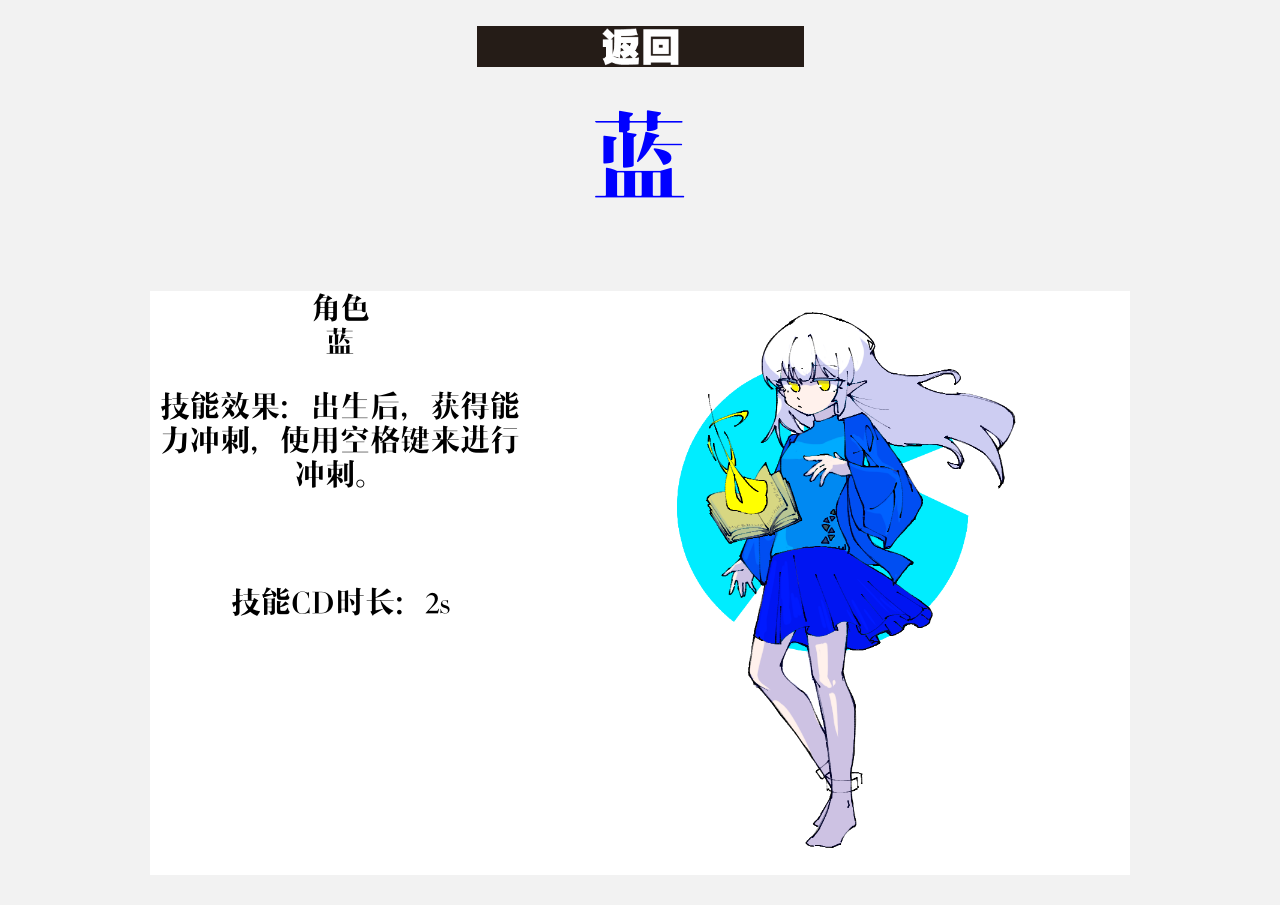
<file: BLUE.html>
<!doctype html>
<html>
<head>
<meta charset="utf-8">
<title>角色蓝·介绍页面</title>
<style type="text/css">
	@font-face {
		font-family: 'GemFont';
		src: url('fonts/GEM.ttf') format('truetype');
	}
	body{  
        background-color: #f2f2f2; 
    }
	p{
		font-family: 'GemFont', sans-serif;
		font-size: 30px;
	}
	.titles{
		font-size: 100px;
	}
	.deelleette{
		text-decoration-line: line-through;
	}
</style>
</head>
<body>
	<div style="width:980px; margin:0 auto;">
	
		<div align="center">
			<br/>
			<a href="index.html" target="_self" style="display: inline-block"><img src="back.png" style="width: 327px; height: 41px;"/></a>
			<br/>
			<p><span class="titles"><font color="blue">蓝</font></span></p>
			<br/>
		</div>
		
		<div align="center" style="background-color: #FFFFFF">
			<img src="pic/BLUE.png" align="right" style="width: 600px; height: 600px"/>
			
			<div align="center">
				<p>角色<br/>蓝</p>
				<p>技能效果：出生后，获得能力冲刺，使用空格键来进行冲刺。</p>
				<p>&nbsp;</p>
				<p>技能CD时长：2s</p>
				<p>&nbsp;</p>
				<p>&nbsp;</p>
				<p>&nbsp;</p>
				<p>&nbsp;</p>
			</div>
		</div>
	</div>
</body>
</html>
</file>
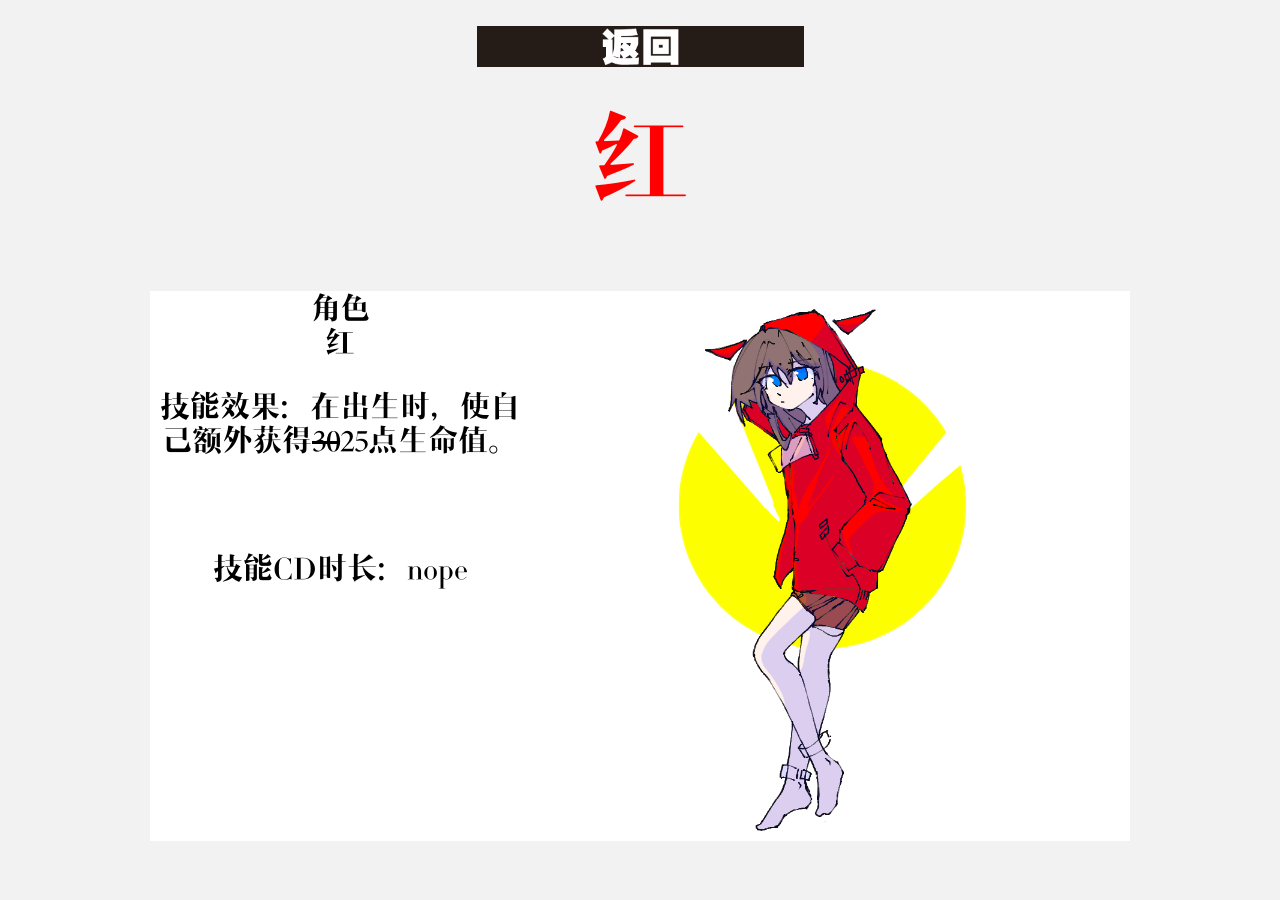
<file: RED.html>
<!doctype html>
<html>
<head>
<meta charset="utf-8">
<title>角色红·介绍页面</title>
<style type="text/css">
	@font-face {
		font-family: 'GemFont';
		src: url('fonts/GEM.ttf') format('truetype');
	}
	body{  
        background-color: #f2f2f2; 
    }
	p{
		font-family: 'GemFont', sans-serif;
		font-size: 30px;
	}
	.titles{
		font-size: 100px;
	}
	.deelleette{
		text-decoration-line: line-through;
	}
</style>
</head>
<body>
	<div style="width:980px; margin:0 auto;">
	
		<div align="center">
			<br/>
			<a href="index.html" target="_self" style="display: inline-block"><img src="back.png" style="width: 327px; height: 41px;"/></a>
			<br/>
			<p><span class="titles"><font color="red">红</font></span></p>
			<br/>
		</div>
		
		<div align="center" style="background-color: #FFFFFF">
			<img src="pic/RED.png" align="right" style="width: 600px; height: 600px"/>
			
			<div align="center">
				<p>角色<br/>红</p>
				<p>技能效果：在出生时，使自己额外获得<span class="deelleette">30</span>25点生命值。</p>
				<p>&nbsp;</p>
				<p>技能CD时长：nope</p>
				<p>&nbsp;</p>
				<p>&nbsp;</p>
				<p>&nbsp;</p>
				<p>&nbsp;</p>
			</div>
		</div>
	</div>
</body>
</html>
</file>
